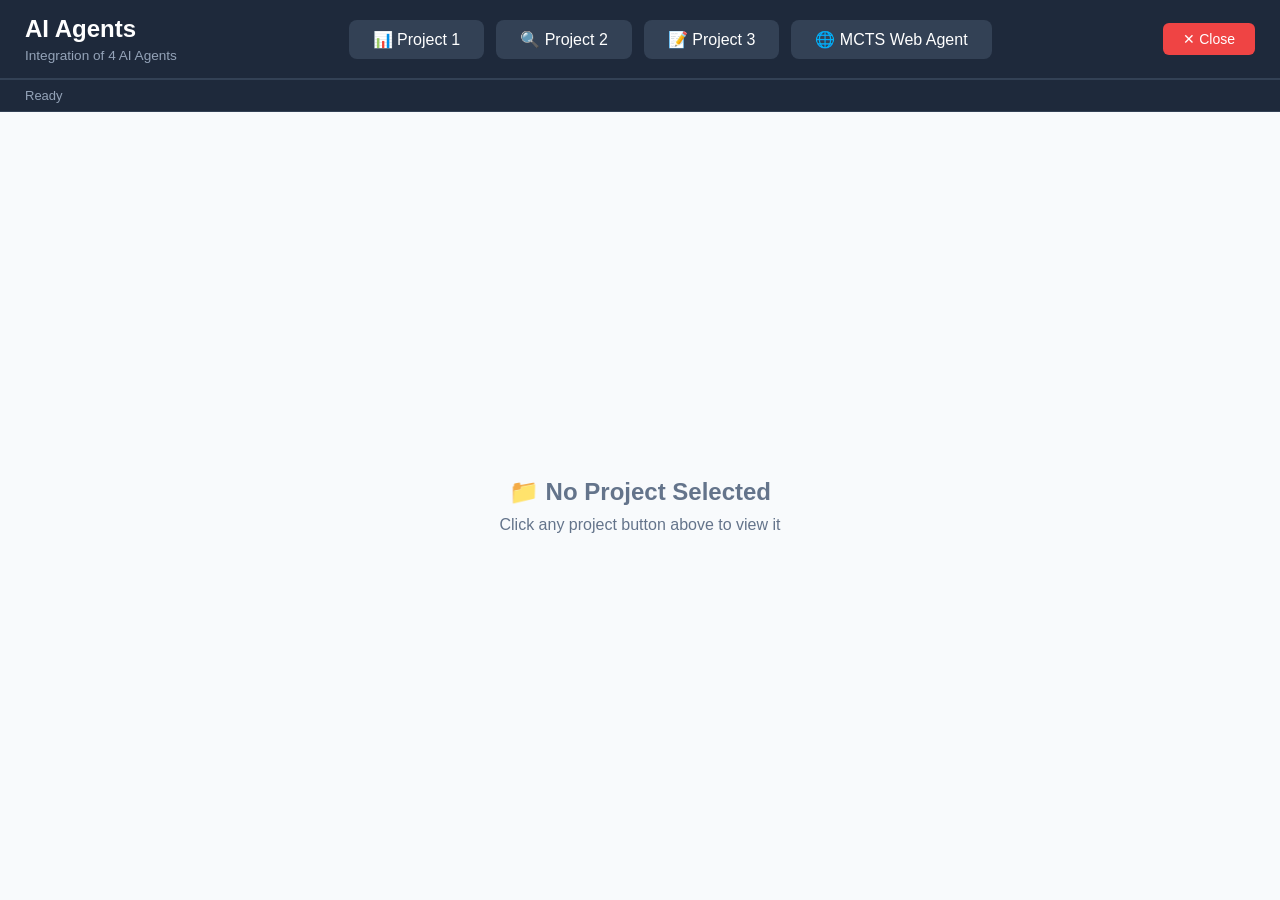
<file: dashboard.html>
<!DOCTYPE html>
<html lang="en">
<head>
    <meta charset="UTF-8">
    <meta name="viewport" content="width=device-width, initial-scale=1.0">
    <title>Flask Projects Dashboard</title>
    <style>
        * {
            margin: 0;
            padding: 0;
            box-sizing: border-box;
        }
        
        body {
            font-family: -apple-system, BlinkMacSystemFont, 'Segoe UI', Roboto, sans-serif;
            background: #0f172a;
            height: 100 vh;
            display: flex;
            flex-direction: column;
        }
        
        /* Header */
        .header {
            background: #1e293b;
            color: white;
            padding: 15px 25px;
            display: flex;
            justify-content: space-between;
            align-items: center;
            flex-wrap: wrap;
            gap: 15px;
            border-bottom: 2px solid #334155;
        }
        
        .title h1 {
            font-size: 1.5rem;
            margin-bottom: 5px;
        }
        
        .title p {
            font-size: 0.85rem;
            color: #94a3b8;
        }
        
        .project-buttons {
            display: flex;
            gap: 12px;
            flex-wrap: wrap;
        }
        
        .project-btn {
            padding: 10px 24px;
            background: #334155;
            color: white;
            border: none;
            border-radius: 8px;
            cursor: pointer;
            font-size: 16px;
            font-weight: 500;
            transition: all 0.2s;
        }
        
        .project-btn:hover {
            background: #475569;
            transform: translateY(-2px);
        }
        
        .project-btn.active {
            background: #3b82f6;
            box-shadow: 0 4px 12px rgba(59,130,246,0.3);
        }
        
        .close-btn {
            padding: 8px 20px;
            background: #ef4444;
            color: white;
            border: none;
            border-radius: 6px;
            cursor: pointer;
            font-size: 14px;
        }
        
        .close-btn:hover {
            background: #dc2626;
        }
        
        /* Status Bar */
        .status-bar {
            background: #1e293b;
            padding: 8px 25px;
            font-size: 13px;
            color: #94a3b8;
            border-bottom: 1px solid #334155;
            display: flex;
            justify-content: space-between;
        }
        
        /* Content Area */
        .content {
            flex: 1;
            position: relative;
            background: white;
        }
        
        .empty-state {
            display: flex;
            flex-direction: column;
            align-items: center;
            justify-content: center;
            height: 100%;
            color: #64748b;
            background: #f8fafc;
        }
        
        .empty-state h3 {
            font-size: 1.5rem;
            margin-bottom: 10px;
        }
        
        .empty-state p {
            font-size: 1rem;
        }
        
        iframe {
            width: 100%;
            height: 100%;
            border: none;
        }
        
        /* Loading Overlay */
        .loading {
            position: fixed;
            top: 50%;
            left: 50%;
            transform: translate(-50%, -50%);
            background: #1e293b;
            color: white;
            padding: 20px 40px;
            border-radius: 12px;
            display: none;
            z-index: 1000;
            font-size: 16px;
            box-shadow: 0 10px 25px rgba(0,0,0,0.2);
        }
        
        .error {
            position: fixed;
            top: 50%;
            left: 50%;
            transform: translate(-50%, -50%);
            background: #fef2f2;
            color: #991b1b;
            padding: 20px 30px;
            border-radius: 12px;
            display: none;
            z-index: 1000;
            text-align: center;
            max-width: 400px;
            border: 1px solid #fecaca;
        }
        
        .error button {
            margin-top: 15px;
            padding: 8px 20px;
            background: #991b1b;
            color: white;
            border: none;
            border-radius: 6px;
            cursor: pointer;
        }


        /* Make content take full window */
.content {
    flex: 1;
    position: relative;
    background: white;
    height: calc(100vh - 120px); /* Adjusts to fill window minus header */
}

iframe {
    width: 100%;
    height: 100%;
    border: none;
    position: absolute;
    top: 0;
    left: 0;
    right: 0;
    bottom: 0;
}

/* Make body take full height */
body, html {
    margin: 0;
    padding: 0;
    height: 100vh;
    overflow: hidden;
}
    </style>
</head>
<body>
    <div class="header">
        <div class="title">
            <h1>AI Agents</h1>
            <p>Integration of 4 AI Agents</p>
        </div>
        <div class="project-buttons" id="projectButtons">
            <!-- Buttons will be added here -->
        </div>
        <button class="close-btn" onclick="closeProject()">✕ Close</button>
    </div>
    
    <div class="status-bar">
        <span id="statusMessage">Ready</span>
        <span id="connectionStatus"></span>
    </div>
    
    <div class="content">
        <div class="empty-state" id="emptyState">
            <h3>📁 No Project Selected</h3>
            <p>Click any project button above to view it</p>
        </div>
        <iframe id="projectFrame" style="display: none;"></iframe>
    </div>
    
    <div class="loading" id="loading">
        ⏳ Loading project...
    </div>
    
    <div class="error" id="error">
        <div id="errorMessage"></div>
        <button onclick="hideError()">OK</button>
    </div>

    <script>
        // ⚠️ UPDATE THESE PORTS TO MATCH YOUR PROJECTS ⚠️
        const projects = {
            1: {
                name: "📊 Project 1",
                url: "http://localhost:5001",  // ← CHANGE IF NEEDED
                description: "First Flask Application"
            },
            2: {
                name: "🔍 Project 2",
                url: "http://localhost:5007",  // ← CHANGE IF NEEDED
                description: "Second Flask Application"
            },
            3: {
                name: "📝 Project 3",
                url: "http://localhost:5000",  // ← CHANGE IF NEEDED
                description: "Third Flask Application"
            },
            4: {
                // name: "📈 Project 4",
                // url: "http://localhost:8000",  // ← CHANGE IF NEEDED
                // description: "Fourth Flask Application"

                 name: "🌐 MCTS Web Agent",
        url: "chrome://extensions/",
        description: "Browser Extension - Click to open Chrome Extensions"
            }
        };
        
        // Create buttons
        const buttonsContainer = document.getElementById('projectButtons');
        
        for (const [id, project] of Object.entries(projects)) {
            const button = document.createElement('button');
            button.className = 'project-btn';
            button.innerHTML = project.name;
            button.title = project.description;
            button.onclick = () => loadProject(id);
            buttonsContainer.appendChild(button);
        }
        
        const iframe = document.getElementById('projectFrame');
        const emptyState = document.getElementById('emptyState');
        const loading = document.getElementById('loading');
        const errorDiv = document.getElementById('error');
        const statusMessage = document.getElementById('statusMessage');
        const connectionStatus = document.getElementById('connectionStatus');
        
        function loadProject(projectId) {
            const project = projects[projectId];
            if (!project) return;
            

            if (projectId == 4) {
        // Open Chrome extensions page for project 4
        window.open('chrome://extensions/', '_blank');
        alert('Extension loaded in Chrome. Click the puzzle icon to use it.');
    }

    else{
        
            // Update UI
            statusMessage.textContent = `Loading ${project.name}...`;
            connectionStatus.textContent = '🔄 Connecting';
            loading.style.display = 'block';
            errorDiv.style.display = 'none';
            
            // Update active button
            const buttons = document.querySelectorAll('.project-btn');
            buttons.forEach((btn, index) => {
                if (index == projectId - 1) {
                    btn.classList.add('active');
                } else {
                    btn.classList.remove('active');
                }
            });
            
            // Load project
            iframe.src = project.url;
            iframe.style.display = 'block';
            emptyState.style.display = 'none';
            
            // Handle successful load
            iframe.onload = function() {
                loading.style.display = 'none';
                statusMessage.textContent = `Viewing ${project.name} - ${project.url}`;
                connectionStatus.textContent = '✅ Connected';
                errorDiv.style.display = 'none';
            };
            
            // Handle error
            iframe.onerror = function() {
                loading.style.display = 'none';
                statusMessage.textContent = `❌ Failed to load ${project.name}`;
                connectionStatus.textContent = '❌ Offline';
                document.getElementById('errorMessage').innerHTML = `
                    <strong>Cannot connect to ${project.name}</strong><br><br>
                    Make sure it's running on:<br>
                    <code style="background:#f1f5f9; padding:4px 8px; border-radius:4px; display:inline-block; margin:8px 0;">${project.url}</code><br><br>
                    Check terminal for errors.
                `;
                errorDiv.style.display = 'block';
            };
            
            // Timeout for slow loading
            const timeout = setTimeout(() => {
                if (loading.style.display === 'block') {
                    loading.style.display = 'none';
                    statusMessage.textContent = `⏰ Timeout: ${project.name} not responding`;
                    document.getElementById('errorMessage').innerHTML = `
                        <strong>${project.name} is taking too long to load</strong><br><br>
                        Check if it's running on:<br>
                        <code style="background:#f1f5f9; padding:4px 8px; border-radius:4px; display:inline-block; margin:8px 0;">${project.url}</code><br><br>
                        Make sure the port is correct.
                    `;
                    errorDiv.style.display = 'block';
                }
            }, 10000);
            
            iframe.onload = function() {
                clearTimeout(timeout);
                loading.style.display = 'none';
                statusMessage.textContent = `Viewing ${project.name}`;
                connectionStatus.textContent = '✅ Connected';
            };
    }






        }
        
        function closeProject() {
            iframe.src = 'about:blank';
            iframe.style.display = 'none';
            emptyState.style.display = 'flex';
            statusMessage.textContent = 'Ready';
            connectionStatus.textContent = '';
            errorDiv.style.display = 'none';
            
            // Remove active class
            const buttons = document.querySelectorAll('.project-btn');
            buttons.forEach(btn => btn.classList.remove('active'));
        }
        
        function hideError() {
            errorDiv.style.display = 'none';
        }
    </script>
</body>
</html>
</file>
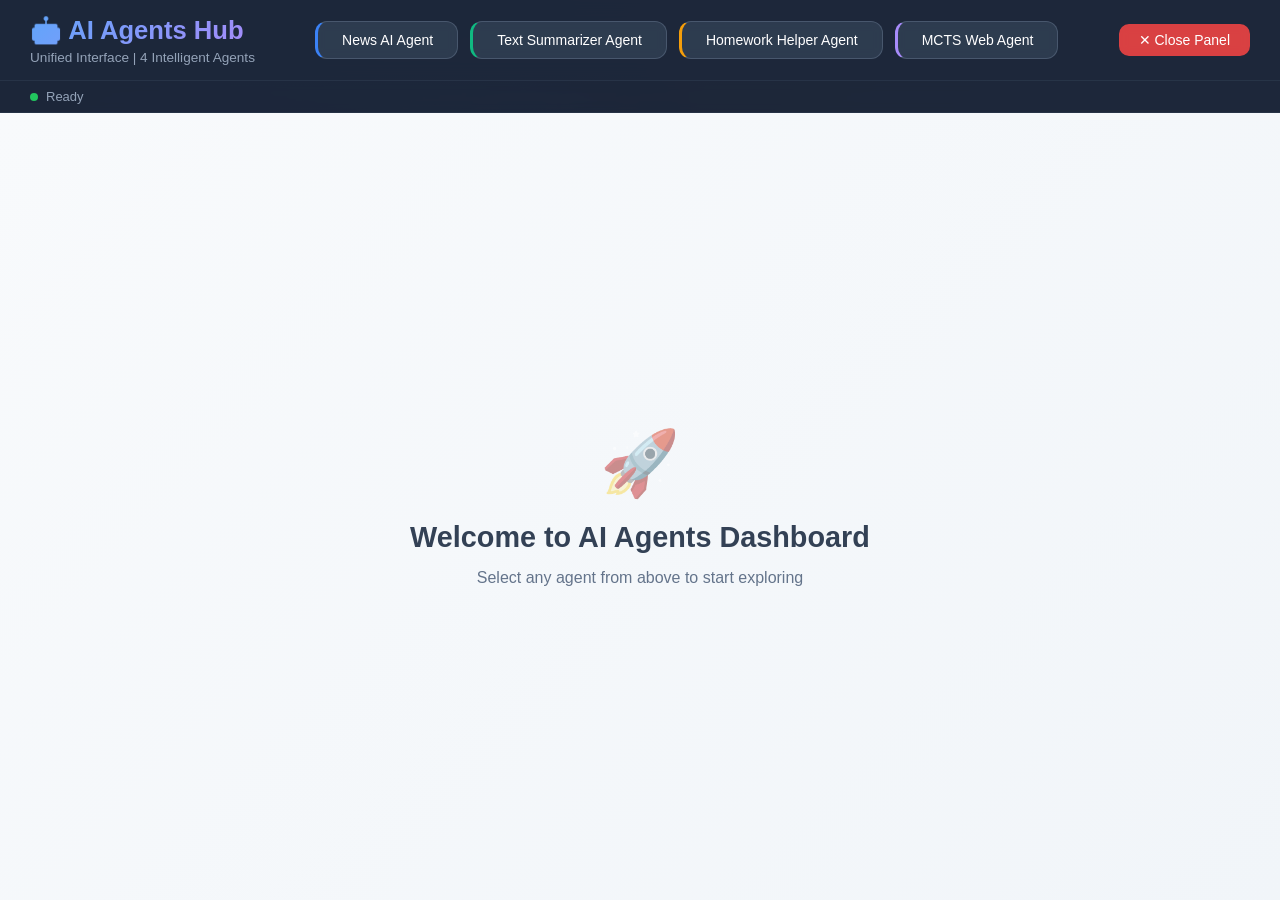
<file: main_dashboard.html>
<!DOCTYPE html>
<html lang="en">
<head>
    <meta charset="UTF-8">
    <meta name="viewport" content="width=device-width, initial-scale=1.0">
    <title>AI Agents Dashboard | Unified Interface</title>
    <style>
        * {
            margin: 0;
            padding: 0;
            box-sizing: border-box;
        }
        
        body {
            font-family: -apple-system, BlinkMacSystemFont, 'Segoe UI', Roboto, 'Poppins', sans-serif;
            background: linear-gradient(135deg, #0f172a 0%, #1e293b 100%);
            height: 100vh;
            display: flex;
            flex-direction: column;
            overflow: hidden;
        }
        
        /* Animated Background */
        body::before {
            content: '';
            position: fixed;
            top: 0;
            left: 0;
            width: 100%;
            height: 100%;
            background: radial-gradient(circle at 20% 50%, rgba(59,130,246,0.1) 0%, transparent 50%);
            pointer-events: none;
            z-index: 0;
        }
        
        /* Header */
        .header {
            background: rgba(30, 41, 59, 0.95);
            backdrop-filter: blur(10px);
            color: white;
            padding: 15px 30px;
            display: flex;
            justify-content: space-between;
            align-items: center;
            flex-wrap: wrap;
            gap: 15px;
            border-bottom: 1px solid rgba(51, 65, 85, 0.5);
            z-index: 10;
            position: relative;
        }
        
        .title h1 {
            font-size: 1.6rem;
            background: linear-gradient(135deg, #60a5fa, #a78bfa);
            -webkit-background-clip: text;
            -webkit-text-fill-color: transparent;
            background-clip: text;
            margin-bottom: 5px;
        }
        
        .title p {
            font-size: 0.85rem;
            color: #94a3b8;
        }
        
        .project-buttons {
            display: flex;
            gap: 12px;
            flex-wrap: wrap;
        }
        
        .project-btn {
            padding: 10px 24px;
            background: rgba(51, 65, 85, 0.8);
            color: white;
            border: 1px solid rgba(100, 116, 139, 0.5);
            border-radius: 12px;
            cursor: pointer;
            font-size: 14px;
            font-weight: 500;
            transition: all 0.3s cubic-bezier(0.4, 0, 0.2, 1);
            backdrop-filter: blur(5px);
            position: relative;
            overflow: hidden;
        }
        
        .project-btn::before {
            content: '';
            position: absolute;
            top: 50%;
            left: 50%;
            width: 0;
            height: 0;
            border-radius: 50%;
            background: rgba(59, 130, 246, 0.4);
            transform: translate(-50%, -50%);
            transition: width 0.6s, height 0.6s;
        }
        
        .project-btn:hover::before {
            width: 300px;
            height: 300px;
        }
        
        .project-btn:hover {
            background: #3b82f6;
            transform: translateY(-2px);
            box-shadow: 0 8px 20px rgba(59, 130, 246, 0.3);
            border-color: #3b82f6;
        }
        
        .project-btn.active {
            background: #3b82f6;
            box-shadow: 0 4px 15px rgba(59, 130, 246, 0.4);
            border-color: #60a5fa;
        }
        
        .close-btn {
            padding: 8px 20px;
            background: rgba(239, 68, 68, 0.9);
            color: white;
            border: none;
            border-radius: 10px;
            cursor: pointer;
            font-size: 14px;
            font-weight: 500;
            transition: all 0.3s;
            backdrop-filter: blur(5px);
        }
        
        .close-btn:hover {
            background: #dc2626;
            transform: scale(1.05);
            box-shadow: 0 4px 12px rgba(220, 38, 38, 0.4);
        }
        
        /* Status Bar */
        .status-bar {
            background: rgba(30, 41, 59, 0.9);
            backdrop-filter: blur(5px);
            padding: 8px 30px;
            font-size: 13px;
            color: #94a3b8;
            border-bottom: 1px solid rgba(51, 65, 85, 0.5);
            display: flex;
            justify-content: space-between;
            z-index: 10;
            position: relative;
        }
        
        .status-badge {
            display: inline-flex;
            align-items: center;
            gap: 8px;
        }
        
        .status-dot {
            width: 8px;
            height: 8px;
            border-radius: 50%;
            background: #22c55e;
            animation: pulse 2s infinite;
        }
        
        @keyframes pulse {
            0%, 100% { opacity: 1; }
            50% { opacity: 0.5; }
        }
        
        /* Content Area */
        .content {
            flex: 1;
            position: relative;
            background: #ffffff;
            z-index: 5;
            margin: 0;
            overflow: hidden;
        }
        
        .empty-state {
            display: flex;
            flex-direction: column;
            align-items: center;
            justify-content: center;
            height: 100%;
            color: #64748b;
            background: linear-gradient(135deg, #f8fafc 0%, #f1f5f9 100%);
        }
        
        .empty-state h3 {
            font-size: 1.8rem;
            margin-bottom: 15px;
            color: #334155;
        }
        
        .empty-state p {
            font-size: 1rem;
            color: #64748b;
        }
        
        .empty-state-icon {
            font-size: 64px;
            margin-bottom: 20px;
            opacity: 0.5;
        }
        
        iframe {
            width: 100%;
            height: 100%;
            border: none;
            background: white;
        }
        
        /* Loading Overlay */
        .loading {
            position: fixed;
            top: 50%;
            left: 50%;
            transform: translate(-50%, -50%);
            background: rgba(30, 41, 59, 0.95);
            backdrop-filter: blur(10px);
            color: white;
            padding: 25px 45px;
            border-radius: 20px;
            display: none;
            z-index: 1000;
            font-size: 16px;
            box-shadow: 0 20px 40px rgba(0,0,0,0.3);
            text-align: center;
            border: 1px solid rgba(59, 130, 246, 0.5);
        }
        
        .loading-spinner {
            width: 40px;
            height: 40px;
            border: 3px solid rgba(59, 130, 246, 0.3);
            border-top-color: #3b82f6;
            border-radius: 50%;
            animation: spin 0.8s linear infinite;
            margin: 0 auto 15px;
        }
        
        @keyframes spin {
            to { transform: rotate(360deg); }
        }
        
        .error {
            position: fixed;
            top: 50%;
            left: 50%;
            transform: translate(-50%, -50%);
            background: #fef2f2;
            color: #991b1b;
            padding: 25px 35px;
            border-radius: 20px;
            display: none;
            z-index: 1000;
            text-align: center;
            max-width: 450px;
            border: 2px solid #fecaca;
            box-shadow: 0 20px 40px rgba(0,0,0,0.2);
        }
        
        .error button {
            margin-top: 20px;
            padding: 10px 25px;
            background: #991b1b;
            color: white;
            border: none;
            border-radius: 10px;
            cursor: pointer;
            font-weight: 500;
            transition: all 0.3s;
        }
        
        .error button:hover {
            background: #7f1a1a;
            transform: scale(1.05);
        }
        
        /* Extension Helper Panel */
        .extension-helper {
            position: fixed;
            bottom: 20px;
            right: 20px;
            background: rgba(30, 41, 59, 0.95);
            backdrop-filter: blur(10px);
            padding: 15px 20px;
            border-radius: 15px;
            color: white;
            font-size: 13px;
            z-index: 100;
            border-left: 3px solid #3b82f6;
            display: none;
            max-width: 300px;
            animation: slideIn 0.3s ease;
        }
        
        @keyframes slideIn {
            from {
                transform: translateX(100%);
                opacity: 0;
            }
            to {
                transform: translateX(0);
                opacity: 1;
            }
        }
        
        .extension-helper.show {
            display: block;
        }
        
        .extension-helper h4 {
            margin-bottom: 8px;
            color: #60a5fa;
        }
        
        .extension-helper p {
            margin-bottom: 10px;
            font-size: 12px;
            color: #cbd5e1;
        }
        
        .extension-helper button {
            background: #3b82f6;
            color: white;
            border: none;
            padding: 6px 12px;
            border-radius: 6px;
            cursor: pointer;
            font-size: 12px;
        }
        
        /* Responsive */
        @media (max-width: 768px) {
            .header {
                padding: 12px 20px;
            }
            
            .title h1 {
                font-size: 1.2rem;
            }
            
            .project-btn {
                padding: 6px 15px;
                font-size: 12px;
            }
            
            .close-btn {
                padding: 6px 15px;
                font-size: 12px;
            }
            
            .status-bar {
                padding: 6px 20px;
                font-size: 11px;
            }
        }
        
        /* Make content take full window */
        .content {
            flex: 1;
            position: relative;
            background: white;
            height: calc(100vh - 120px);
        }
        
        iframe {
            width: 100%;
            height: 100%;
            border: none;
            position: absolute;
            top: 0;
            left: 0;
            right: 0;
            bottom: 0;
        }
        
        body, html {
            margin: 0;
            padding: 0;
            height: 100vh;
            overflow: hidden;
        }
        
        /* Tooltip */
        .project-btn {
            position: relative;
        }
        
        .project-btn[data-tooltip]:hover::after {
            content: attr(data-tooltip);
            position: absolute;
            bottom: 100%;
            left: 50%;
            transform: translateX(-50%);
            background: #1e293b;
            color: white;
            padding: 4px 8px;
            border-radius: 6px;
            font-size: 12px;
            white-space: nowrap;
            margin-bottom: 8px;
            z-index: 100;
        }
    </style>
</head>
<body>
    <div class="header">
        <div class="title">
            <h1>🤖 AI Agents Hub</h1>
            <p>Unified Interface | 4 Intelligent Agents</p>
        </div>
        <div class="project-buttons" id="projectButtons">
            <!-- Buttons will be added here -->
        </div>
        <button class="close-btn" onclick="closeProject()">✕ Close Panel</button>
    </div>
    
    <div class="status-bar">
        <div class="status-badge">
            <span class="status-dot"></span>
            <span id="statusMessage">Ready</span>
        </div>
        <span id="connectionStatus"></span>
    </div>
    
    <div class="content">
        <div class="empty-state" id="emptyState">
            <div class="empty-state-icon">🚀</div>
            <h3>Welcome to AI Agents Dashboard</h3>
            <p>Select any agent from above to start exploring</p>
        </div>
        <iframe id="projectFrame" style="display: none;"></iframe>
    </div>
    
    <div class="loading" id="loading">
        <div class="loading-spinner"></div>
        <div>Loading AI Agent...</div>
    </div>
    
    <div class="error" id="error">
        <div id="errorMessage"></div>
        <button onclick="hideError()">Got it</button>
    </div>
    
    <div class="extension-helper" id="extensionHelper">
        <h4>🔌 Extension Guide</h4>
        <p>1. Make sure backend is running on port 8000</p>
        <p>2. Click the puzzle icon in Chrome toolbar</p>
        <p>3. Pin the MCTS Web Agent extension</p>
        <button onclick="openExtensionGuide()">Open Extensions Page</button>
    </div>

    <script>
        // Project configurations - UPDATE PORTS AS NEEDED
        const projects = {
            1: {
                name: "News AI Agent",
                url: "http://localhost:5001",
                description: "AI Text Summarization Agent",
                type: "web",
                color: "#3b82f6"
            },
            2: {
                name: "Text Summarizer Agent",
                url: "http://localhost:5007",
                description: "Web Scraping & Analysis",
                type: "web",
                color: "#10b981"
            },
            3: {
                name: "Homework Helper Agent",
                url: "http://localhost:5000",
                description: "MCTS-Based Learning Assistant",
                type: "web",
                color: "#f59e0b"
            },
            4: {
                name: "MCTS Web Agent",
                url: "chrome://extensions/",
                description: "Browser Extension - AI Web Assistant",
                type: "extension",
                color: "#a78bfa"
            }
        };
        
        // Create buttons with enhanced styling
        const buttonsContainer = document.getElementById('projectButtons');
        
        for (const [id, project] of Object.entries(projects)) {
            const button = document.createElement('button');
            button.className = 'project-btn';
            button.innerHTML = project.name;
            button.setAttribute('data-tooltip', project.description);
            button.style.borderLeft = `3px solid ${project.color}`;
            button.onclick = () => loadProject(id);
            buttonsContainer.appendChild(button);
        }
        
        const iframe = document.getElementById('projectFrame');
        const emptyState = document.getElementById('emptyState');
        const loading = document.getElementById('loading');
        const errorDiv = document.getElementById('error');
        const statusMessage = document.getElementById('statusMessage');
        const connectionStatus = document.getElementById('connectionStatus');
        const extensionHelper = document.getElementById('extensionHelper');
        
        let currentProjectId = null;
        
        function loadProject(projectId) {
            const project = projects[projectId];
            if (!project) return;
            
            currentProjectId = projectId;
            
            // Hide extension helper initially
            extensionHelper.classList.remove('show');
            
            // Handle extension type separately
            if (project.type === 'extension') {
                // Show helpful guide
                extensionHelper.classList.add('show');
                
                // Auto-hide after 8 seconds
                setTimeout(() => {
                    extensionHelper.classList.remove('show');
                }, 8000);
                
                // Update UI for extension
                statusMessage.textContent = `${project.name} - Extension Mode`;
                connectionStatus.textContent = '🔌 Click extension icon';
                
                // Update active button
                const buttons = document.querySelectorAll('.project-btn');
                buttons.forEach((btn, index) => {
                    if (index == projectId - 1) {
                        btn.classList.add('active');
                    } else {
                        btn.classList.remove('active');
                    }
                });
                
                // Hide iframe and show extension info in empty state
                iframe.style.display = 'none';
                emptyState.style.display = 'flex';
                emptyState.innerHTML = `
                    <div class="empty-state-icon">🌐</div>
                    <h3>${project.name}</h3>
                    <p style="margin-bottom: 20px;">${project.description}</p>
                    <div style="background: #f1f5f9; padding: 20px; border-radius: 12px; max-width: 400px;">
                        <p style="margin-bottom: 10px;">📌 <strong>How to use:</strong></p>
                        <p>1. Ensure backend is running on <code>http://localhost:8000</code></p>
                        <p>2. Click the puzzle icon (Extensions) in Chrome toolbar</p>
                        <p>3. Find "MCTS Web Agent" and click to use</p>
                        <button onclick="openExtensionGuide()" style="margin-top: 15px; padding: 8px 20px; background: #3b82f6; color: white; border: none; border-radius: 8px; cursor: pointer;">Open Extensions →</button>
                    </div>
                `;
                
                return;
            }
            
            // Handle web projects (normal iframe loading)
            // Update UI
            statusMessage.textContent = `Loading ${project.name}...`;
            connectionStatus.textContent = '🔄 Connecting';
            loading.style.display = 'block';
            errorDiv.style.display = 'none';
            
            // Update active button
            const buttons = document.querySelectorAll('.project-btn');
            buttons.forEach((btn, index) => {
                if (index == projectId - 1) {
                    btn.classList.add('active');
                } else {
                    btn.classList.remove('active');
                }
            });
            
            // Reset empty state to default
            emptyState.innerHTML = `
                <div class="empty-state-icon">🚀</div>
                <h3>Welcome to AI Agents Dashboard</h3>
                <p>Select any agent from above to start exploring</p>
            `;
            
            // Load project
            iframe.src = project.url;
            iframe.style.display = 'block';
            emptyState.style.display = 'none';
            
            // Handle successful load
            iframe.onload = function() {
                loading.style.display = 'none';
                statusMessage.textContent = `Active: ${project.name}`;
                connectionStatus.textContent = '✅ Connected';
                errorDiv.style.display = 'none';
            };
            
            // Handle error
            iframe.onerror = function() {
                loading.style.display = 'none';
                statusMessage.textContent = `❌ ${project.name} unavailable`;
                connectionStatus.textContent = '❌ Offline';
                document.getElementById('errorMessage').innerHTML = `
                    <strong>⚠️ Cannot connect to ${project.name}</strong><br><br>
                    Make sure it's running on:<br>
                    <code style="background:#f1f5f9; padding:6px 10px; border-radius:6px; display:inline-block; margin:10px 0;">${project.url}</code><br><br>
                    <strong>Quick Fix:</strong><br>
                    1. Check if terminal is running<br>
                    2. Verify port ${project.url.split(':')[2]} is correct<br>
                    3. Restart the project
                `;
                errorDiv.style.display = 'block';
                iframe.style.display = 'none';
                emptyState.style.display = 'flex';
            };
            
            // Timeout for slow loading
            const timeout = setTimeout(() => {
                if (loading.style.display === 'block') {
                    loading.style.display = 'none';
                    statusMessage.textContent = `⏰ Timeout: ${project.name}`;
                    document.getElementById('errorMessage').innerHTML = `
                        <strong>⏰ ${project.name} is taking too long</strong><br><br>
                        Check if it's running on:<br>
                        <code style="background:#f1f5f9; padding:6px 10px; border-radius:6px; display:inline-block; margin:10px 0;">${project.url}</code><br><br>
                        The server might be starting up. Please wait a moment and try again.
                    `;
                    errorDiv.style.display = 'block';
                }
            }, 10000);
            
            iframe.onload = function() {
                clearTimeout(timeout);
                loading.style.display = 'none';
                statusMessage.textContent = `Active: ${project.name}`;
                connectionStatus.textContent = '✅ Connected';
            };
        }
        
        function closeProject() {
            iframe.src = 'about:blank';
            iframe.style.display = 'none';
            emptyState.style.display = 'flex';
            emptyState.innerHTML = `
                <div class="empty-state-icon">🚀</div>
                <h3>Welcome to AI Agents Dashboard</h3>
                <p>Select any agent from above to start exploring</p>
            `;
            statusMessage.textContent = 'Ready';
            connectionStatus.textContent = '';
            errorDiv.style.display = 'none';
            extensionHelper.classList.remove('show');
            
            // Remove active class
            const buttons = document.querySelectorAll('.project-btn');
            buttons.forEach(btn => btn.classList.remove('active'));
            
            currentProjectId = null;
        }
        
        function hideError() {
            errorDiv.style.display = 'none';
        }
        
        function openExtensionGuide() {
            window.open('chrome://extensions/', '_blank');
            extensionHelper.classList.remove('show');
        }
        
        // Auto-refresh status check (optional)
        setInterval(() => {
            if (currentProjectId && projects[currentProjectId]?.type === 'web') {
                const project = projects[currentProjectId];
                fetch(project.url, { mode: 'no-cors' })
                    .catch(() => {
                        // Silently fail - don't spam errors
                    });
            }
        }, 30000);
        
        // Keyboard shortcuts
        document.addEventListener('keydown', (e) => {
            if (e.key === 'Escape') {
                closeProject();
            }
            // Number keys 1-4 to switch projects
            if (e.key >= '1' && e.key <= '4') {
                loadProject(parseInt(e.key));
            }
        });
    </script>
</body>
</html>
</file>
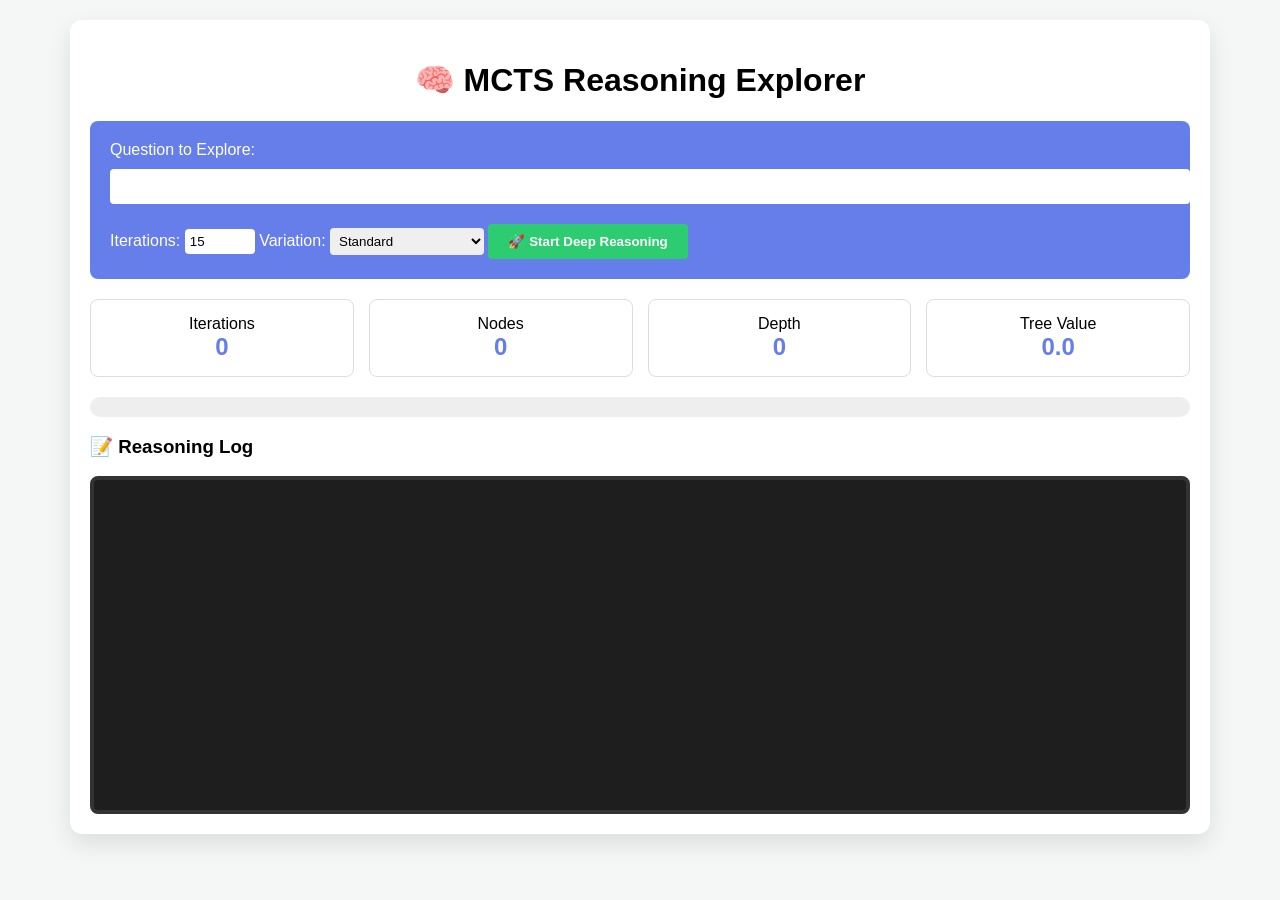
<file: Homework-Helper-MCTS-main/templates/mcts.html>
<!DOCTYPE html>
<html lang="en">
<head>
    <meta charset="UTF-8">
    <title>🧠 MCTS Reasoning Dashboard</title>
    <style>
        body { font-family: 'Segoe UI', Tahoma, Geneva, Verdana, sans-serif; background: #f4f7f6; }
        .mcts-container { max-width: 1100px; margin: 20px auto; padding: 20px; background: white; border-radius: 12px; box-shadow: 0 10px 25px rgba(0,0,0,0.1); }
        .control-panel { background: #667eea; color: white; padding: 20px; border-radius: 8px; margin-bottom: 20px; }
        .viewer-grid { display: grid; grid-template-columns: repeat(4, 1fr); gap: 15px; margin-bottom: 20px; }
        .stat-card { background: #fff; border: 1px solid #ddd; padding: 15px; border-radius: 8px; text-align: center; }
        .stat-val { font-size: 1.5rem; font-weight: bold; color: #667eea; }
        .log-area { background: #1e1e1e; color: #adff2f; padding: 15px; border-radius: 8px; height: 300px; overflow-y: auto; font-family: monospace; font-size: 0.9rem; border: 4px solid #333; }
        .log-entry { border-bottom: 1px solid #333; padding: 4px 0; }
        .progress-bar { width: 100%; height: 20px; background: #eee; border-radius: 10px; overflow: hidden; margin: 15px 0; }
        .progress-fill { height: 100%; background: #2ecc71; width: 0%; transition: width 0.3s; }
        .best-path { background: #e8f4fd; border-left: 5px solid #3498db; padding: 15px; margin-top: 20px; display: none; }
        .final-answer { background: #f1f8e9; border: 1px solid #c5e1a5; padding: 20px; border-radius: 8px; margin-top: 20px; display: none; }
        .badge { background: #3498db; color: white; padding: 3px 8px; border-radius: 12px; font-size: 0.8rem; margin-right: 5px; }
    </style>
</head>
<body>
<div class="mcts-container">
    <h1 style="text-align:center">🧠 MCTS Reasoning Explorer</h1>

    <div class="control-panel">
        <label>Question to Explore:</label>
        <input type="text" id="question" style="width:100%; padding:10px; margin:10px 0; border-radius:4px; border:none;">
        <label>Iterations:</label>
        <input type="number" id="iters" value="15" style="width:60px; padding:5px; border-radius:4px; border:none;">
        <label>Variation:</label>
        <select id="variation" style="padding:5px; border-radius:4px; border:none;">
            <option>Standard</option>
            <option>R-MCTS</option>
            <option>MCTS-RAG</option>
            <option>World-Guided MCTS</option>
        </select>
        <button id="startBtn" onclick="runMCTS()" style="padding:10px 20px; background:#2ecc71; color:white; border:none; border-radius:4px; cursor:pointer; font-weight:bold; margin-top:10px;">🚀 Start Deep Reasoning</button>
    </div>

    <div class="viewer-grid">
        <div class="stat-card"><div>Iterations</div><div id="v-iter" class="stat-val">0</div></div>
        <div class="stat-card"><div>Nodes</div><div id="v-nodes" class="stat-val">0</div></div>
        <div class="stat-card"><div>Depth</div><div id="v-depth" class="stat-val">0</div></div>
        <div class="stat-card"><div>Tree Value</div><div id="v-score" class="stat-val">0.0</div></div>
    </div>

    <div class="progress-bar"><div id="p-fill" class="progress-fill"></div></div>

    <h3>📝 Reasoning Log</h3>
    <div id="log" class="log-area"></div>

    <div id="pathBox" class="best-path">
        <strong>Optimal Strategy Path:</strong> <div id="pathContent" style="margin-top:10px"></div>
    </div>

    <div id="ansBox" class="final-answer">
        <h3 style="margin-top:0">✅ Final Verified Answer</h3>
        <div id="ansContent"></div>
    </div>
</div>

<script>
async function runMCTS() {
    const btn = document.getElementById('startBtn');
    const question = document.getElementById('question').value;
    const iterations = document.getElementById('iters').value;
    const variation = document.getElementById('variation').value;

    btn.disabled = true;
    document.getElementById('log').innerHTML = '<div class="log-entry">Initializing Tree Search...</div>';
    document.getElementById('ansBox').style.display = 'none';
    document.getElementById('pathBox').style.display = 'none';

    const response = await fetch('/mcts/explore', {
        method: 'POST',
        headers: {'Content-Type': 'application/json'},
        body: JSON.stringify({question: question, max_iterations: iterations, variation: variation})
    });

    const reader = response.body.getReader();
    const decoder = new TextDecoder();

    while (true) {
        const { value, done } = await reader.read();
        if (done) break;

        const chunk = decoder.decode(value);
        const lines = chunk.split('\n');
        lines.forEach(line => {
            if (line.startsWith('data: ')) {
                const data = JSON.parse(line.substring(6));
                if (data.iteration) {
                    document.getElementById('v-iter').innerText = data.iteration;
                    document.getElementById('v-nodes').innerText = data.nodes_explored;
                    document.getElementById('v-depth').innerText = data.tree_depth;
                    document.getElementById('v-score').innerText = data.root_value.toFixed(2);
                    document.getElementById('p-fill').style.width = (data.iteration/iterations*100) + '%';

                    const logLine = document.createElement('div');
                    logLine.className = 'log-entry';
                    logLine.innerText = `[Step ${data.iteration}] ${data.thought}`;
                    const log = document.getElementById('log');
                    log.appendChild(logLine);
                    log.scrollTop = log.scrollHeight;
                }

                if (data.done) {
                    document.getElementById('ansBox').style.display = 'block';
                    document.getElementById('ansContent').innerText = data.summary;
                    document.getElementById('pathBox').style.display = 'block';
                    document.getElementById('pathContent').innerHTML = data.best_solution_path.map(p => `<span class="badge">${p}</span>`).join(' → ');
                    btn.disabled = false;
                }
            }
        });
    }
}
</script>
</body>
</html>
</file>
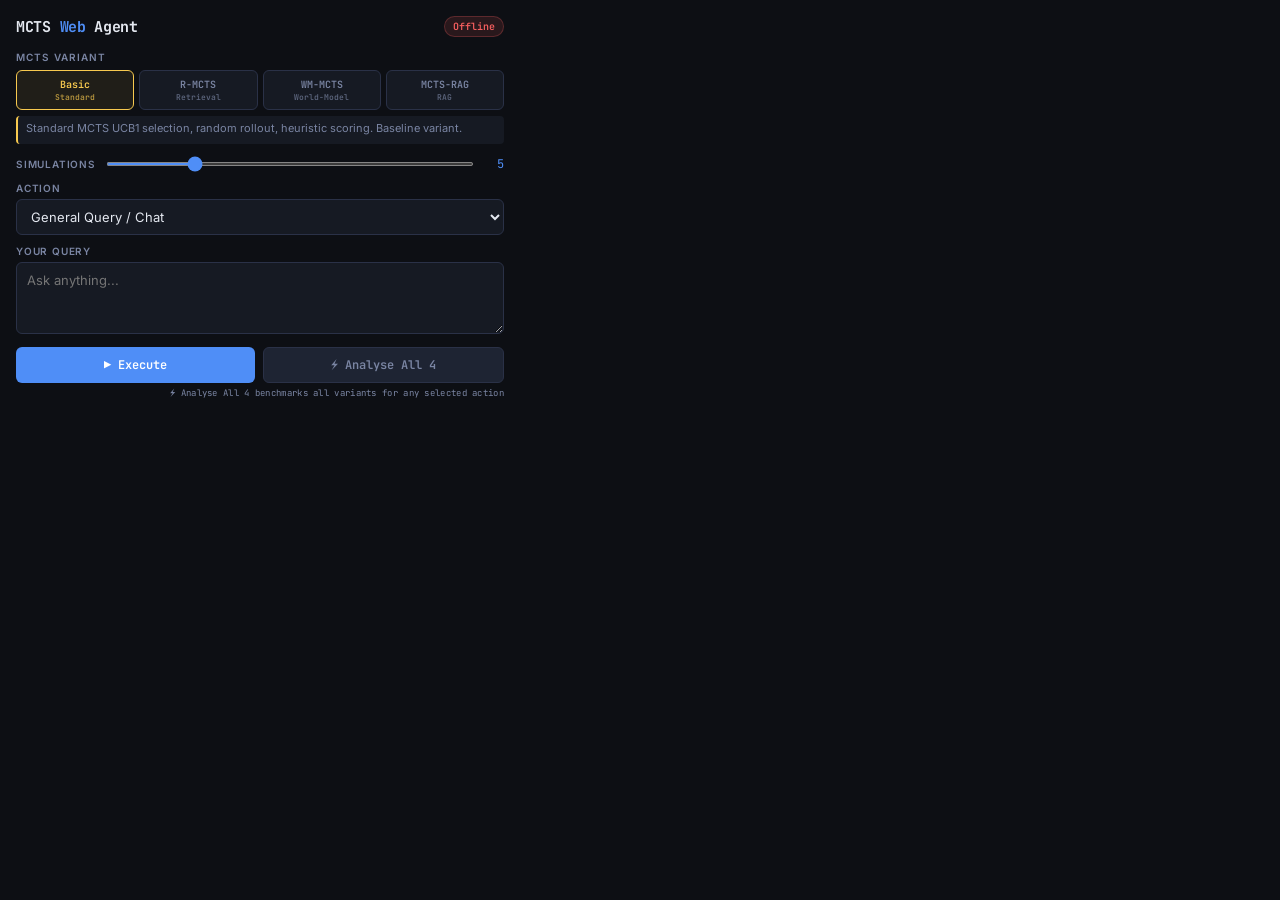
<file: MCTS_WebAgent-master/extension/popup.html>
<!DOCTYPE html>
<html>
<head>
  <title>MCTS Web AI Agent</title>
  <style>
    @import url('https://fonts.googleapis.com/css2?family=JetBrains+Mono:wght@400;600;700&family=Inter:wght@400;500;600&display=swap');

    :root {
      --bg:          #0d0f14;
      --surface:     #161a23;
      --surface2:    #1e2433;
      --border:      #2a3147;
      --accent:      #4f8ef7;
      --accent2:     #7c5cfc;
      --accent3:     #00d4aa;
      --danger:      #f75f5f;
      --text:        #e4e8f0;
      --text-muted:  #7a85a3;
      --basic-mcts:  #f7c94f;
      --r-mcts:      #4f8ef7;
      --wm-mcts:     #7c5cfc;
      --rag-mcts:    #00d4aa;
      --price-green: #00d4aa;
    }

    * { box-sizing: border-box; margin: 0; padding: 0; }

    body {
      width: 520px;
      min-height: 400px;
      background: var(--bg);
      color: var(--text);
      font-family: 'Inter', sans-serif;
      font-size: 13px;
      padding: 16px;
    }

    /* ── Header ── */
    .header {
      display: flex;
      align-items: center;
      justify-content: space-between;
      margin-bottom: 14px;
    }
    .header h1 {
      font-family: 'JetBrains Mono', monospace;
      font-size: 15px;
      font-weight: 700;
      letter-spacing: -0.3px;
      color: var(--text);
    }
    .header h1 span { color: var(--accent); }

    .status-badge {
      font-family: 'JetBrains Mono', monospace;
      font-size: 10px;
      padding: 3px 8px;
      border-radius: 20px;
      font-weight: 600;
    }
    .status-badge.connected    { background: rgba(0,212,170,.12); color: var(--accent3); border: 1px solid rgba(0,212,170,.25); }
    .status-badge.disconnected { background: rgba(247,95,95,.12);  color: var(--danger);  border: 1px solid rgba(247,95,95,.25); }

    /* ── MCTS Variant Pills ── */
    .variant-section { margin-bottom: 12px; }

    .section-label {
      font-size: 10px;
      font-weight: 600;
      color: var(--text-muted);
      text-transform: uppercase;
      letter-spacing: 1px;
      margin-bottom: 7px;
    }

    .variant-pills {
      display: grid;
      grid-template-columns: repeat(4, 1fr);
      gap: 5px;
    }

    .variant-pill {
      padding: 7px 3px;
      border-radius: 6px;
      border: 1.5px solid var(--border);
      background: var(--surface);
      color: var(--text-muted);
      font-family: 'JetBrains Mono', monospace;
      font-size: 9px;
      font-weight: 600;
      cursor: pointer;
      text-align: center;
      transition: all .15s ease;
      line-height: 1.3;
    }
    .variant-pill .pill-name { font-size: 10px; display: block; }
    .variant-pill .pill-tag  { font-size: 8px; opacity: .7; display: block; margin-top: 1px; }

    .variant-pill[data-variant="basic-mcts"]:hover,
    .variant-pill[data-variant="basic-mcts"].active {
      border-color: var(--basic-mcts); color: var(--basic-mcts);
      background: rgba(247,201,79,.08);
    }
    .variant-pill[data-variant="r-mcts"]:hover,
    .variant-pill[data-variant="r-mcts"].active {
      border-color: var(--r-mcts); color: var(--r-mcts);
      background: rgba(79,142,247,.08);
    }
    .variant-pill[data-variant="wm-mcts"]:hover,
    .variant-pill[data-variant="wm-mcts"].active {
      border-color: var(--wm-mcts); color: var(--wm-mcts);
      background: rgba(124,92,252,.08);
    }
    .variant-pill[data-variant="rag-mcts"]:hover,
    .variant-pill[data-variant="rag-mcts"].active {
      border-color: var(--rag-mcts); color: var(--rag-mcts);
      background: rgba(0,212,170,.08);
    }

    .variant-desc {
      font-size: 11px;
      color: var(--text-muted);
      margin-top: 6px;
      padding: 5px 8px;
      background: var(--surface);
      border-radius: 4px;
      border-left: 2px solid var(--basic-mcts);
      min-height: 28px;
      transition: border-color .2s;
    }

    /* ── Inputs ── */
    .input-row { margin-bottom: 10px; }

    label {
      display: block;
      font-size: 10px;
      font-weight: 600;
      color: var(--text-muted);
      text-transform: uppercase;
      letter-spacing: .8px;
      margin-bottom: 5px;
    }

    select, input, textarea {
      width: 100%;
      background: var(--surface);
      border: 1px solid var(--border);
      border-radius: 6px;
      color: var(--text);
      font-family: 'Inter', sans-serif;
      font-size: 13px;
      padding: 8px 10px;
      outline: none;
      transition: border-color .15s;
    }
    select:focus, input:focus, textarea:focus { border-color: var(--accent); }
    select option { background: var(--surface2); }
    textarea { min-height: 72px; resize: vertical; line-height: 1.5; }

    /* ── Action Sections ── */
    .action-section        { display: none; }
    .action-section.active { display: block; }

    .fields-box {
      background: var(--surface);
      border: 1px solid var(--border);
      border-radius: 8px;
      padding: 12px;
      margin-bottom: 10px;
    }

    .ai-hint {
      font-size: 11px;
      color: var(--text-muted);
      margin-top: 6px;
      line-height: 1.5;
    }

    /* ── Price Compare ── */
    .live-badge {
      display: inline-flex;
      align-items: center;
      gap: 5px;
      font-family: 'JetBrains Mono', monospace;
      font-size: 9px;
      font-weight: 700;
      color: var(--price-green);
      background: rgba(0,212,170,.1);
      border: 1px solid rgba(0,212,170,.3);
      border-radius: 4px;
      padding: 3px 9px;
      margin-bottom: 12px;
      letter-spacing: .5px;
    }

    .source-block { margin-top: 10px; }

    .source-block-label {
      font-size: 9px;
      font-weight: 700;
      color: var(--text-muted);
      text-transform: uppercase;
      letter-spacing: .8px;
      margin-bottom: 5px;
      display: block;
    }

    .source-tag {
      display: inline-block;
      font-family: 'JetBrains Mono', monospace;
      font-size: 9px;
      font-weight: 600;
      border-radius: 4px;
      padding: 3px 7px;
      margin: 2px 3px 2px 0;
    }
    .source-tag.primary  {
      background: rgba(0,212,170,.12);
      color: var(--accent3);
      border: 1px solid rgba(0,212,170,.3);
    }
    .source-tag.fallback {
      background: rgba(122,133,163,.1);
      color: var(--text-muted);
      border: 1px solid var(--border);
    }

    /* ── Slider ── */
    .sim-row {
      display: flex;
      align-items: center;
      gap: 10px;
      margin-bottom: 10px;
    }
    .sim-row label { margin: 0; white-space: nowrap; }
    .sim-row input[type="range"] {
      flex: 1; padding: 0; height: 4px;
      accent-color: var(--accent);
      background: var(--border);
      border: none;
      cursor: pointer;
    }
    .sim-val {
      font-family: 'JetBrains Mono', monospace;
      font-size: 12px;
      color: var(--accent);
      min-width: 20px;
      text-align: right;
    }

    /* ── Buttons ── */
    .btn-row { display: flex; gap: 8px; margin-top: 10px; }

    button {
      flex: 1;
      padding: 9px 12px;
      border: none;
      border-radius: 6px;
      cursor: pointer;
      font-family: 'JetBrains Mono', monospace;
      font-size: 12px;
      font-weight: 600;
      transition: all .15s ease;
    }

    #execute-btn          { background: var(--accent); color: #fff; }
    #execute-btn:hover    { background: #3a78e8; }
    #execute-btn:disabled { background: var(--border); color: var(--text-muted); cursor: not-allowed; }

    #analyse-btn          { background: var(--surface2); color: var(--text-muted); border: 1px solid var(--border); }
    #analyse-btn:hover    { border-color: var(--accent3); color: var(--accent3); }
    #analyse-btn:disabled { opacity: .5; cursor: not-allowed; }

    .btn-hint {
      font-size: 9px;
      color: var(--text-muted);
      font-family: 'JetBrains Mono', monospace;
      margin-top: 4px;
      text-align: right;
      letter-spacing: .3px;
    }

    /* ── Result Panel ── */
    #result-panel { display: none; margin-top: 12px; }

    .result-tabs { display: flex; gap: 4px; margin-bottom: 8px; }

    .result-tab {
      padding: 5px 10px;
      border-radius: 5px;
      font-family: 'JetBrains Mono', monospace;
      font-size: 10px;
      font-weight: 600;
      cursor: pointer;
      background: var(--surface);
      color: var(--text-muted);
      border: 1px solid var(--border);
      transition: all .12s;
    }
    .result-tab.active { background: var(--accent); color: #fff; border-color: var(--accent); }

    .result-pane        { display: none; }
    .result-pane.active { display: block; }

    #result {
      background: var(--surface);
      border: 1px solid var(--border);
      border-radius: 6px;
      padding: 10px;
      max-height: 250px;
      overflow-y: auto;
      font-size: 11px;
      line-height: 1.65;
      white-space: pre-wrap;
      font-family: 'JetBrains Mono', monospace;
      color: var(--text);
    }

    /* ── Analysis Table ── */
    #pane-analysis { overflow-x: auto; }

    .analysis-meta {
      font-size: 10px;
      color: var(--text-muted);
      font-family: 'JetBrains Mono', monospace;
      margin-bottom: 8px;
      padding: 6px 8px;
      background: var(--surface);
      border-radius: 4px;
      border-left: 2px solid var(--accent2);
      line-height: 1.75;
    }

    .analysis-table {
      width: 100%;
      border-collapse: collapse;
      font-family: 'JetBrains Mono', monospace;
      font-size: 10px;
      margin-bottom: 10px;
    }
    .analysis-table th {
      background: var(--surface2);
      color: var(--text-muted);
      font-size: 9px;
      text-transform: uppercase;
      letter-spacing: .5px;
      padding: 6px 8px;
      border-bottom: 1px solid var(--border);
      text-align: left;
      white-space: nowrap;
    }
    .analysis-table td {
      padding: 7px 8px;
      border-bottom: 1px solid var(--border);
      vertical-align: middle;
      color: var(--text);
    }
    .analysis-table tr:last-child td { border-bottom: none; }
    .analysis-table tr:hover td      { background: var(--surface2); }

    /* Rank badges */
    .rank-badge {
      display: inline-block;
      width: 20px; height: 20px; line-height: 20px;
      border-radius: 50%; text-align: center;
      font-size: 10px; font-weight: 700;
    }
    .rank-1 { background: rgba(247,201,79,.2); color: #f7c94f; border: 1px solid rgba(247,201,79,.4); }
    .rank-2 { background: rgba(79,142,247,.2);  color: #4f8ef7; border: 1px solid rgba(79,142,247,.4); }
    .rank-3 { background: rgba(124,92,252,.2);  color: #7c5cfc; border: 1px solid rgba(124,92,252,.4); }
    .rank-4 { background: rgba(120,120,120,.2); color: #888;    border: 1px solid rgba(120,120,120,.4); }

    /* Variant name colours */
    .v-basic { color: var(--basic-mcts); font-weight: 700; }
    .v-r     { color: var(--r-mcts);     font-weight: 700; }
    .v-wm    { color: var(--wm-mcts);    font-weight: 700; }
    .v-rag   { color: var(--rag-mcts);   font-weight: 700; }

    /* TSR bar */
    .tsr-cell      { min-width: 90px; }
    .tsr-bar-wrap  { display: flex; align-items: center; gap: 5px; }
    .tsr-bar-track { flex: 1; height: 6px; background: var(--border); border-radius: 3px; overflow: hidden; min-width: 40px; }
    .tsr-bar-fill  { height: 100%; border-radius: 3px; }
    .tsr-bar-fill.basic-mcts { background: var(--basic-mcts); }
    .tsr-bar-fill.r-mcts     { background: var(--r-mcts); }
    .tsr-bar-fill.wm-mcts    { background: var(--wm-mcts); }
    .tsr-bar-fill.rag-mcts   { background: var(--rag-mcts); }
    .tsr-val { font-size: 10px; color: var(--text); white-space: nowrap; }

    /* Improvement pills */
    .imp-pill { font-size: 9px; padding: 2px 5px; border-radius: 4px; font-weight: 700; white-space: nowrap; }
    .imp-pos  { background: rgba(0,212,170,.15);  color: var(--accent3); }
    .imp-neg  { background: rgba(247,95,95,.15);   color: var(--danger); }
    .imp-base { background: rgba(247,201,79,.15);  color: var(--basic-mcts); font-size: 8px; }

    /* Speed cell */
    .speed-cell { white-space: nowrap; }
    .speed-fast { color: var(--accent3); }
    .speed-slow { color: var(--danger); }

    /* Plan step tags */
    .plan-steps { font-size: 9px; color: var(--text-muted); line-height: 1.6; }
    .plan-steps span {
      display: inline-block;
      background: var(--surface2);
      border: 1px solid var(--border);
      border-radius: 3px;
      padding: 1px 4px;
      margin: 1px 1px 1px 0;
    }

    /* Analysis summary bar */
    .analysis-summary {
      background: var(--surface2);
      border-radius: 6px;
      padding: 8px 12px;
      font-size: 10px;
      font-family: 'JetBrains Mono', monospace;
      border-left: 3px solid var(--accent3);
      line-height: 1.9;
      color: var(--text-muted);
    }
    .analysis-summary b { color: var(--accent3); }

    /* ── File Upload ── */
    .file-upload-wrap { position: relative; margin-top: 8px; }

    .file-upload-label {
      display: flex;
      align-items: center;
      gap: 8px;
      padding: 8px 10px;
      background: var(--surface2);
      border: 1.5px dashed var(--border);
      border-radius: 6px;
      cursor: pointer;
      transition: border-color .15s, background .15s;
      font-size: 11px;
      color: var(--text-muted);
      font-family: 'JetBrains Mono', monospace;
    }
    .file-upload-label:hover {
      border-color: var(--accent);
      background: rgba(79,142,247,.06);
      color: var(--accent);
    }
    .file-upload-label .upload-icon { font-size: 14px; }
    #attachment-input { display: none; }

    .file-selected {
      display: none;
      margin-top: 5px;
      padding: 5px 8px;
      background: rgba(0,212,170,.08);
      border: 1px solid rgba(0,212,170,.25);
      border-radius: 5px;
      font-size: 10px;
      font-family: 'JetBrains Mono', monospace;
      color: var(--accent3);
      align-items: center;
      justify-content: space-between;
      gap: 6px;
    }
    .file-selected.visible { display: flex; }
    .file-clear {
      cursor: pointer;
      color: var(--danger);
      font-size: 12px;
      font-weight: 700;
      padding: 0 3px;
      flex-shrink: 0;
    }
    .file-clear:hover { opacity: .7; }

    /* ── Scrollbar ── */
    ::-webkit-scrollbar        { width: 5px; height: 5px; }
    ::-webkit-scrollbar-track  { background: var(--surface); }
    ::-webkit-scrollbar-thumb  { background: var(--border); border-radius: 3px; }
  </style>
</head>
<body>

<!-- ════════ Header ════════ -->
<div class="header">
  <h1>MCTS <span>Web</span> Agent</h1>
  <div id="status" class="status-badge disconnected">Connecting...</div>
</div>

<!-- ════════ MCTS Variant Selector ════════ -->
<div class="variant-section">
  <div class="section-label">MCTS Variant</div>
  <div class="variant-pills">
    <div class="variant-pill active" data-variant="basic-mcts">
      <span class="pill-name">Basic</span>
      <span class="pill-tag">Standard</span>
    </div>
    <div class="variant-pill" data-variant="r-mcts">
      <span class="pill-name">R-MCTS</span>
      <span class="pill-tag">Retrieval</span>
    </div>
    <div class="variant-pill" data-variant="wm-mcts">
      <span class="pill-name">WM-MCTS</span>
      <span class="pill-tag">World-Model</span>
    </div>
    <div class="variant-pill" data-variant="rag-mcts">
      <span class="pill-name">MCTS-RAG</span>
      <span class="pill-tag">RAG</span>
    </div>
  </div>
  <div class="variant-desc" id="variant-desc">
    Standard MCTS UCB1 selection, random rollout, heuristic scoring. Baseline variant.
  </div>
</div>

<!-- ════════ Simulations Slider ════════ -->
<div class="sim-row">
  <label>Simulations</label>
  <input type="range" id="simulations" min="2" max="15" value="5" />
  <span class="sim-val" id="sim-display">5</span>
</div>

<!-- ════════ Action Selector ════════ -->
<div class="input-row">
  <label>Action</label>
  <select id="action-type">
    <option value="chat">General Query / Chat</option>
    <option value="price-compare">&#128176; Price Compare Real-Time</option>
    <option value="scrape-data">Data Scraping</option>
    <option value="send-email">Send Email</option>
    <option value="fetch-email">Fetch Latest 5 Emails</option>
  </select>
</div>

<!-- ════════ SECTION: General Chat ════════ -->
<div id="chat-section" class="action-section active">
  <div class="input-row">
    <label>Your Query</label>
    <textarea id="task" placeholder="Ask anything..."></textarea>
  </div>
</div>

<!-- ════════ SECTION: Price Compare ════════ -->
<div id="price-compare-section" class="action-section">
  <div class="fields-box">

    <div class="live-badge">&#9679; LIVE &nbsp; Zero AI-generated prices</div>

    <div class="input-row">
      <label>Product Name</label>
      <input type="text" id="price-product"
             placeholder="e.g. HP laptop, iPhone 15, boAt earbuds, Samsung TV..." />
    </div>

    <div class="input-row">
      <label>Official Brand URL (optional)</label>
      <input type="url" id="price-official-url"
             placeholder="e.g. https://www.fastrack.in/product/..." />
      <p class="ai-hint">
        Paste the brand's own product page to compare the official price too.
        Brand site is also auto-detected from the product name.
      </p>
    </div>

    <div class="source-block">
      <span class="source-block-label">Primary live page scrape</span>
      <span class="source-tag primary">Amazon.in</span>
      <span class="source-tag primary">Flipkart</span>
      <span class="source-tag primary">Myntra</span>
      <span class="source-tag primary">Official Site</span>
    </div>

    <div class="source-block" style="margin-top: 6px;">
      <span class="source-block-label">Fallback — if direct scraping blocked</span>
      <span class="source-tag fallback">Bing snippets</span>
      <span class="source-tag fallback">DuckDuckGo</span>
    </div>

  </div>
</div>

<!-- ════════ SECTION: Data Scraping ════════ -->
<div id="scrape-data-section" class="action-section">
  <div class="fields-box">
    <div class="input-row">
      <label>Website URL</label>
      <input type="url" id="scrape-url" placeholder="https://example.com" />
    </div>
    <p class="ai-hint">&#128269; MCTS will scrape and extract content, tables and links.</p>
  </div>
</div>

<!-- ════════ SECTION: Send Email ════════ -->
<div id="send-email-section" class="action-section">
  <div class="fields-box">

    <div class="input-row">
      <label>Recipient Email</label>
      <input type="email" id="recipient" placeholder="recipient@example.com" />
    </div>

    <div class="input-row">
      <label>Subject</label>
      <input type="text" id="subject" placeholder="Email subject" />
    </div>

    <div class="input-row">
      <label>Message</label>
      <textarea id="body"
        placeholder="Write your message here, OR leave empty for AI to generate..."></textarea>
      <p class="ai-hint">
        &#10024; If left empty, AI auto-generates body based on subject: signed as Manasi (manasi.official2024@gmail.com)
      </p>
    </div>

    <div class="input-row">
      <label>Attachment (optional:any file type)</label>
      <div class="file-upload-wrap">
        <label class="file-upload-label" for="attachment-input">
          <span class="upload-icon">&#128206;</span>
          <span id="upload-prompt">Click to attach a file (PDF, image, doc, zip, etc.)</span>
        </label>
        <input type="file" id="attachment-input" accept="*/*" />
        <div class="file-selected" id="file-selected-info">
          <span id="file-selected-name"></span>
          <span class="file-clear" id="file-clear-btn" title="Remove attachment">&#10005;</span>
        </div>
      </div>
    </div>

  </div>
</div>

<!-- ════════ SECTION: Fetch Emails ════════ -->
<div id="fetch-email-section" class="action-section">
  <div class="fields-box">
    <p class="ai-hint">&#128231; Fetches your 5 most recent inbox emails and shows a preview of each.</p>
  </div>
</div>

<!-- ════════ Buttons ════════ -->
<div class="btn-row">
  <button id="execute-btn">&#9654; Execute</button>
  <button id="analyse-btn"
          title="Compare all 4 MCTS variants on whichever action is currently selected">
    &#9889; Analyse All 4
  </button>
</div>
<div class="btn-hint">
  &#9889; Analyse All 4 benchmarks all variants for any selected action
</div>

<!-- ════════ Result Panel ════════ -->
<div id="result-panel">
  <div class="result-tabs">
    <div class="result-tab active" data-tab="output">Output</div>
    <div class="result-tab" data-tab="analysis">Analysis</div>
  </div>

  <!-- Output pane -->
  <div class="result-pane active" id="pane-output">
    <div id="result"></div>
  </div>

  <!-- Analysis pane -->
  <div class="result-pane" id="pane-analysis">
    <div id="analysis-result"></div>
  </div>
</div>

<script src="popup.js"></script>
</body>
</html>
</file>
